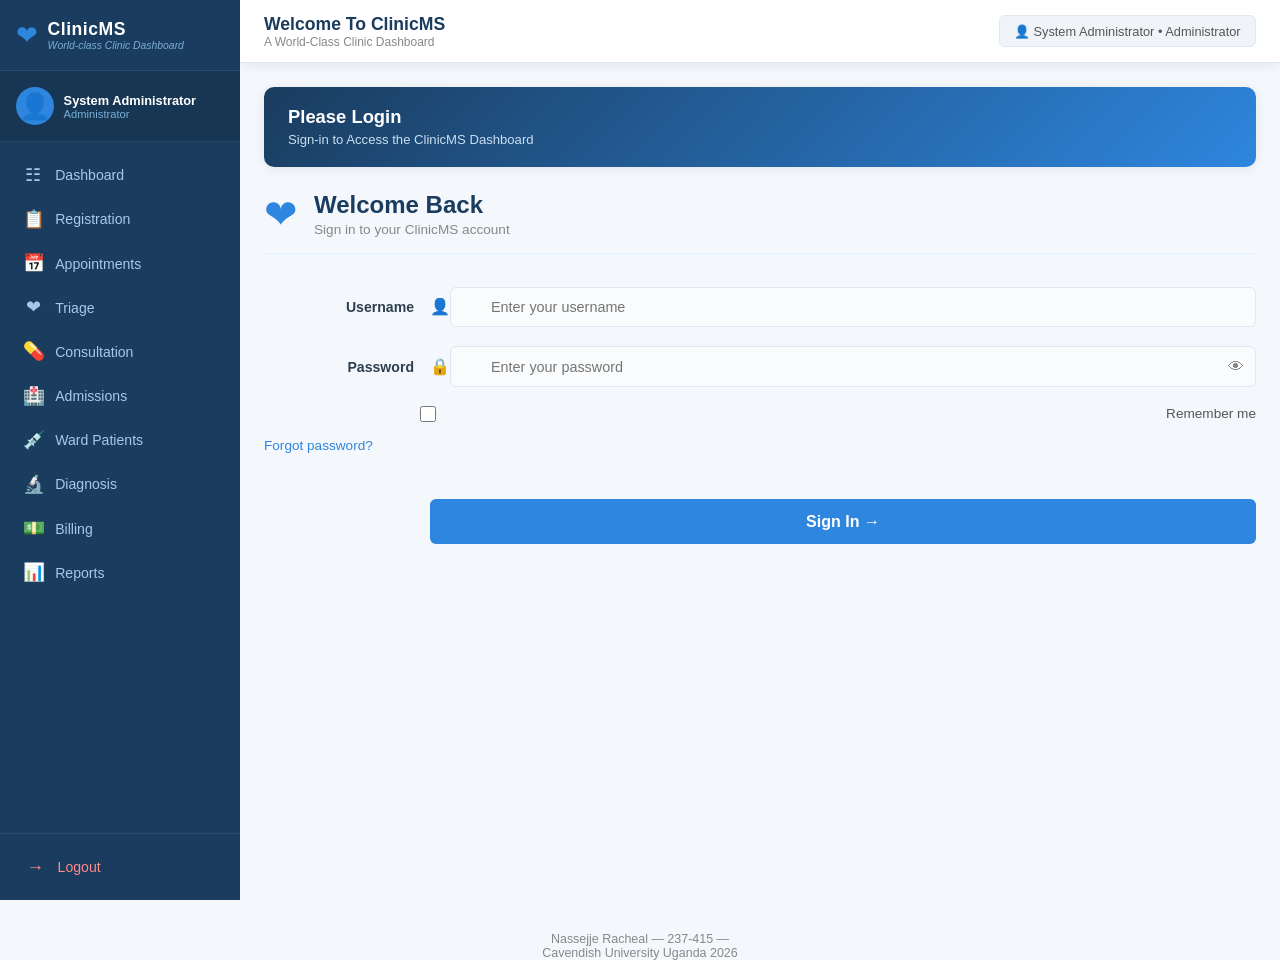
<file: HTML/index.html>
<!DOCTYPE html>
<html lang="en">
<head>
  <meta charset="UTF-8" />
  <meta name="viewport" content="width=device-width, initial-scale=1.0" />
  <title>ClinicMS – Login</title>
  <link rel="stylesheet" href="../CSS/general.css" />
</head>
<body class="app-page">

  <div class="app-layout">

    <!-- SIDEBAR -->
    <aside class="sidebar" id="sidebar">
      <div class="sidebar-header">
        <div class="sidebar-logo">
          <span class="sidebar-logo-icon">&#10084;</span>
          <div class="sidebar-logo-text">
            <span class="sidebar-brand">ClinicMS</span>
            <span class="sidebar-brand-sub">World-class Clinic Dashboard</span>
          </div>
        </div>
      </div>

      <div class="sidebar-profile">
        <div class="profile-avatar">&#128100;</div>
        <div class="profile-info">
          <span class="profile-name">System Administrator</span>
          <span class="profile-role">Administrator</span>
        </div>
      </div>

      <nav class="sidebar-nav">
        <ul class="nav-list">
          <li class="nav-item">
            <a href="../HTML/dashboard.html" class="nav-link">
              <span class="nav-icon">&#9783;</span>
              <span class="nav-label">Dashboard</span>
            </a>
          </li>
          <li class="nav-item">
            <a href="../HTML/registration.html" class="nav-link">
              <span class="nav-icon">&#128203;</span>
              <span class="nav-label">Registration</span>
            </a>
          </li>
          <li class="nav-item">
            <a href="../HTML/appointments.html" class="nav-link">
              <span class="nav-icon">&#128197;</span>
              <span class="nav-label">Appointments</span>
            </a>
          </li>
          <li class="nav-item">
            <a href="../HTML/triage.html" class="nav-link">
              <span class="nav-icon">&#10084;</span>
              <span class="nav-label">Triage</span>
            </a>
          </li>
          <li class="nav-item">
            <a href="../HTML/consultation.html" class="nav-link">
              <span class="nav-icon">&#128138;</span>
              <span class="nav-label">Consultation</span>
            </a>
          </li>
          <li class="nav-item">
            <a href="../HTML/admissions.html" class="nav-link">
              <span class="nav-icon">&#127973;</span>
              <span class="nav-label">Admissions</span>
            </a>
          </li>
          <li class="nav-item">
            <a href="../HTML/ward-patients.html" class="nav-link">
              <span class="nav-icon">&#128137;</span>
              <span class="nav-label">Ward Patients</span>
            </a>
          </li>
          <li class="nav-item">
            <a href="../HTML/diagnosis.html" class="nav-link">
              <span class="nav-icon">&#128300;</span>
              <span class="nav-label">Diagnosis</span>
            </a>
          </li>
          <li class="nav-item">
            <a href="../HTML/billing.html" class="nav-link">
              <span class="nav-icon">&#128181;</span>
              <span class="nav-label">Billing</span>
            </a>
          </li>
          <li class="nav-item">
            <a href="../HTML/reports.html" class="nav-link">
              <span class="nav-icon">&#128202;</span>
              <span class="nav-label">Reports</span>
            </a>
          </li>
        </ul>
      </nav>

      <div class="sidebar-footer">
        <a href="#" class="nav-link nav-link--logout">
          <span class="nav-icon">&#8594;</span>
          <span class="nav-label">Logout</span>
        </a>
      </div>
    </aside>

    <!-- MAIN CONTENT -->
    <div class="main-content">

      <!-- Top Bar -->
      <header class="topbar">
        <div class="topbar-left">
          <h2 class="topbar-title">Welcome To ClinicMS</h2>
          <p class="topbar-subtitle">A World-Class Clinic Dashboard</p>
        </div>
        <div class="topbar-right">
          <div class="topbar-user">
            &#128100; System Administrator &bull; Administrator
          </div>
        </div>
      </header>

      <!-- Page Body -->
      <main class="page-body">

        <!-- Page Banner -->
        <section class="page-banner">
          <div class="banner-left">
            <h3 class="banner-title">Please Login</h3>
            <p class="banner-subtitle">Sign-in to Access the ClinicMS Dashboard
            </p>
          </div>
        </section>

        <!-- Login Form Card -->
        <div class="login-center">
          <div class="login-card">

            <!-- Card Header -->
            <div class="login-card-header">
              <span class="login-card-icon">&#10084;</span>
              <div>
                <h2 class="login-card-title">Welcome Back</h2>
                <p class="login-card-subtitle">
                  Sign in to your ClinicMS account
                </p>
              </div>
            </div>

            <!-- Login Form -->
            <form id="loginForm" class="login-form">

              <div class="form-group">
                <label class="form-label" for="username">Username</label>
                <div class="input-wrapper">
                  <span class="input-icon">&#128100;</span>
                  <input
                    type="text"
                    id="username"
                    name="username"
                    class="form-input"
                    placeholder="Enter your username"
                    required
                  />
                </div>
              </div>

              <div class="form-group">
                <label class="form-label" for="password">Password</label>
                <div class="input-wrapper">
                  <span class="input-icon">&#128274;</span>
                  <input
                    type="password"
                    id="password"
                    name="password"
                    class="form-input"
                    placeholder="Enter your password"
                    required
                  />
                  <button
                    type="button"
                    class="toggle-password"
                    id="togglePassword">
                    &#128065;
                  </button>
                </div>
              </div>

              <div class="form-group form-group--inline">
                <label class="checkbox-label">
                  <input
                    type="checkbox"
                    id="rememberMe"
                    class="checkbox-input"
                  />
                  Remember me
                </label>
                <a href="#" class="forgot-link">Forgot password?</a>
              </div>

              <div class="form-error" id="loginError"></div>

              <button type="submit" class="btn btn--primary btn--full">
                Sign In &#8594;
              </button>

            </form>

          </div>
        </div>

      </main>
    </div>

  </div>
  <p class="login-footer-note">
              Nassejje Racheal &mdash; 237-415 &mdash;<br> 
              Cavendish University Uganda 2026
            </p>

  <script src="../JAVASCRIPT/main.js"></script>
</body>
</html>
</file>
<file: CSS/general.css>
/*  CSS VARIABLES */
:root {
  --sidebar-bg:       #1a3c5e;
  --sidebar-text:     #ffffff;
  --sidebar-hover:    #2e86de;
  --sidebar-active:   #2e86de;
  --sidebar-width:    240px;

  --accent:           #2e86de;
  --accent-dark:      #1a5fa8;
  --accent-light:     #ebf5ff;

  --main-bg:          #f4f7fb;
  --card-bg:          #ffffff;
  --topbar-bg:        #ffffff;

  --text-dark:        #2c3e50;
  --text-mid:         #555555;
  --text-light:       #888888;

  --border:           #e0e7ef;
  --shadow:           0 2px 12px rgba(0,0,0,0.08);
  --shadow-hover:     0 6px 24px rgba(46,134,222,0.15);
  --radius:           10px;
  --radius-sm:        6px;

  --red:              #e74c3c;
  --orange:           #e67e22;
  --green:            #27ae60;
  --purple:           #8e44ad;
  --teal:             #16a085;
  --yellow:           #f39c12;
  --pink:             #e91e8c;
  --gray:             #95a5a6;

  --font:             'Segoe UI', Arial, sans-serif;
  --transition:       all 0.25s ease;
}

/*  RESET  */
*, *::before, *::after {
  margin: 0;
  padding: 0;
  box-sizing: border-box;
}

html {
  font-size: 16px;
  scroll-behavior: smooth;
}

body {
  font-family: var(--font);
  color: var(--text-dark);
  background: var(--main-bg);
  min-height: 100vh;
}

a {
  text-decoration: none;
  color: inherit;
}

ul {
  list-style: none;
}

input, select, textarea, button {
  font-family: var(--font);
  font-size: 0.9rem;
}

img {
  max-width: 100%;
  display: block;
}

/*  SCROLLBAR  */
::-webkit-scrollbar {
  width: 6px;
}
::-webkit-scrollbar-track {
  background: var(--main-bg);
}
::-webkit-scrollbar-thumb {
  background: var(--accent);
  border-radius: 10px;
}

/* LOGIN PAGE */
.login-page {
  display: flex;
  flex-direction: column;
  min-height: 100vh;
  background: var(--main-bg);
}

/* Full Width Header */
.login-header {
  width: 100%;
  background: linear-gradient(90deg, #0f2744 0%, #2e86de 100%);
  padding: 1.2rem 2.5rem;
  display: flex;
  align-items: center;
  box-shadow: 0 3px 15px rgba(0,0,0,0.3);
}

.login-header-content {
  display: flex;
  align-items: center;
  gap: 1rem;
}

.login-header-icon {
  font-size: 2.2rem;
  color: #ffffff;
}

.login-header-brand {
  font-size: 1.8rem;
  font-weight: 800;
  color: #ffffff;
  letter-spacing: 1px;
  line-height: 1;
}

.login-header-sub {
  font-size: 0.78rem;
  color: #c8dff0;
  margin-top: 0.2rem;
}

/* Wrapper below header */
.login-wrapper {
  display: flex;
  flex: 1;
}

/* Left Panel */
.login-brand-panel {
  width: 300px;
  flex-shrink: 0;
  background: #1a3c5e;
  display: flex;
  align-items: center;
  justify-content: center;
  align-items: center;
  padding: 2rem;
}

.feature-icon {
  font-size: 1.1rem;
  color: #2e86de;
}

/* Right Panel */
.login-form-panel {
  flex: 1;
  display: flex;
  align-items: center;
  justify-content: center;
  padding: 2.5rem;
  width: 100%;
  max-width: 500px;
  border: 1.5px solid var(--border);
}

.login-card-header {
  display: flex;
  align-items: center;
  gap: 1rem;
  margin-bottom: 2rem;
  padding-bottom: 1rem;
  border-bottom: 2px solid var(--accent-light);
}

.login-card-icon {
  font-size: 2.5rem;
  color: var(--accent);
}

.login-card-title {
  font-size: 1.5rem;
  font-weight: 700;
  color: var(--sidebar-bg);
  margin-bottom: 0.2rem;
}

.login-card-subtitle {
  font-size: 0.85rem;
  color: var(--text-light);
}

/* ALL FORMS - Label left, Input right */
.form-group {
  display: grid;
  grid-template-columns: 150px 1fr;
  align-items: center;
  gap: 1rem;
  margin-bottom: 1.2rem;
}

.form-label {
  font-size: 0.88rem;
  font-weight: 600;
  color: var(--text-dark);
  text-align: right;
}

.form-group--inline {
  display: grid;
  grid-template-columns: 150px 1fr;
  align-items: center;
  gap: 1rem;
  margin-bottom: 1.2rem;
}

.form-group--inline .checkbox-label {
  display: flex;
  align-items: center;
  justify-content: space-between;
  font-size: 0.85rem;
  color: var(--text-mid);
}
.input-wrapper {
  position: relative;
  display: flex;
  align-items: center;
}

.form-input {
  width: 100%;
  padding: 0.7rem 1rem 0.7rem 2.5rem;
  border: 1.5px solid var(--border);
  border-radius: var(--radius-sm);
  font-size: 0.9rem;
  color: var(--text-dark);
  background: #f9fbfd;
  transition: var(--transition);
  outline: none;
}

.form-input:focus {
  border-color: var(--accent);
  background: #ffffff;
  box-shadow: 0 0 0 3px rgba(46,134,222,0.1);
}

.login-form .form-input {
  width: 100%;
  padding: 0.7rem 1rem 0.7rem 2.5rem;
  border: 1.5px solid var(--border);
  border-radius: var(--radius-sm);
  font-size: 0.9rem;
  color: var(--text-dark);
  background: #f9fbfd;
  transition: var(--transition);
  outline: none;
}

.login-form .form-input:focus {
  border-color: var(--accent);
  background: #ffffff;
  box-shadow: 0 0 0 3px rgba(46,134,222,0.1);
}

/* Remember me row */
.login-form .form-group--inline {
  display: grid;
  grid-template-columns: 140px 1fr;
  align-items: center;
  gap: 1rem;
  margin-bottom: 1.2rem;
}

.login-form .form-group--inline .checkbox-label {
  grid-column: 2;
  display: flex;
  align-items: center;
  justify-content: space-between;
  font-size: 0.85rem;
  color: var(--text-mid);
}

/* Sign in button row */
.login-form .btn--full {
  display: block;
  width: calc(100% - 150px - 1rem);
  margin-left: calc(150px + 1rem);
  padding: 0.85rem;
  font-size: 1rem;
  margin-top: 0.5rem;
}

.toggle-password {
  position: absolute;
  right: 0.75rem;
  background: none;
  border: none;
  cursor: pointer;
  font-size: 1rem;
  color: var(--text-light);
  padding: 0;
}

.toggle-password:hover {
  color: var(--accent);
}

.form-error {
  color: var(--red);
  font-size: 0.85rem;
  margin-bottom: 0.5rem;
  min-height: 1.2rem;
  margin-left: calc(140px + 1rem);
}

.login-footer-note {
  text-align: center;
  font-size: 0.75rem;
  color: var(--text-light);
  margin-top: 1.5rem;
}

.checkbox-input {
  width: 16px;
  height: 16px;
  accent-color: var(--accent);
  cursor: pointer;
  margin-right: 0.4rem;
}

.forgot-link {
  font-size: 0.85rem;
  color: var(--accent);
  font-weight: 500;
}

.forgot-link:hover {
  text-decoration: underline;
}

.form-error {
  color: var(--red);
  font-size: 0.85rem;
  margin-bottom: 0.5rem;
  min-height: 1.2rem;
}

/* Buttons */
.btn {
  display: inline-flex;
  align-items: center;
  justify-content: center;
  gap: 0.5rem;
  padding: 0.75rem 1.5rem;
  border-radius: var(--radius-sm);
  font-size: 0.9rem;
  font-weight: 600;
  cursor: pointer;
  border: none;
  transition: var(--transition);
}

.btn--primary {
  background: var(--accent);
  color: #ffffff;
}

.btn--primary:hover {
  background: var(--accent-dark);
  box-shadow: var(--shadow-hover);
  transform: translateY(-1px);
}

.btn--secondary {
  background: #f0f4f8;
  color: var(--text-mid);
  border: 1.5px solid var(--border);
}

.btn--secondary:hover {
  background: #e0e7ef;
}

.btn--full {
  width: 100%;
}

.login-footer-note {
  text-align: center;
  font-size: 0.78rem;
  color: var(--text-light);
  margin-top: 2rem;
}
/* APP LAYOUT (All pages except login) */
.app-layout {
  display: flex;
  min-height: 100vh;
}

.main-content {
  flex: 1;
  margin-left: var(--sidebar-width);
  display: flex;
  flex-direction: column;
  min-height: 100vh;
  background: var(--main-bg);
}

/* SIDEBAR */
.sidebar {
  width: var(--sidebar-width);
  background: var(--sidebar-bg);
  position: fixed;
  top: 0;
  left: 0;
  height: 100vh;
  display: flex;
  flex-direction: column;
  z-index: 100;
  overflow-y: auto;
  transition: var(--transition);
}

/* Sidebar Header */
.sidebar-header {
  padding: 1.2rem 1rem;
  border-bottom: 1px solid rgba(255,255,255,0.08);
}

.sidebar-logo {
  display: flex;
  align-items: center;
  gap: 0.6rem;
}

.sidebar-logo-icon {
  font-size: 1.6rem;
  color: var(--accent);
}

.sidebar-logo-text {
  display: flex;
  flex-direction: column;
}

.sidebar-brand {
  font-size: 1.1rem;
  font-weight: 800;
  color: #ffffff;
  letter-spacing: 0.5px;
}

.sidebar-brand-sub {
  font-size: 0.65rem;
  color: #7aafd4;
  font-style: italic;
}

/* Sidebar Profile */
.sidebar-profile {
  display: flex;
  align-items: center;
  gap: 0.6rem;
  padding: 1rem;
  border-bottom: 1px solid rgba(255,255,255,0.08);
  background: rgba(0,0,0,0.1);
}

.profile-avatar {
  font-size: 1.6rem;
  background: var(--accent);
  width: 38px;
  height: 38px;
  border-radius: 50%;
  display: flex;
  align-items: center;
  justify-content: center;
  flex-shrink: 0;
}

.profile-info {
  display: flex;
  flex-direction: column;
}

.profile-name {
  font-size: 0.8rem;
  font-weight: 700;
  color: #ffffff;
}

.profile-role {
  font-size: 0.7rem;
  color: #7aafd4;
}

/* Sidebar Nav */
.sidebar-nav {
  flex: 1;
  padding: 0.75rem 0;
}

.nav-list {
  display: flex;
  flex-direction: column;
  gap: 0.15rem;
}

.nav-item {
  padding: 0 0.6rem;
}

.nav-link {
  display: flex;
  align-items: center;
  gap: 0.75rem;
  padding: 0.65rem 0.85rem;
  border-radius: var(--radius-sm);
  color: #a8c8e8;
  font-size: 0.88rem;
  font-weight: 500;
  transition: var(--transition);
  cursor: pointer;
}

.nav-link:hover {
  background: rgba(46,134,222,0.2);
  color: #ffffff;
}

.nav-item.active .nav-link {
  background: var(--accent);
  color: #ffffff;
  font-weight: 600;
  box-shadow: 0 2px 8px rgba(46,134,222,0.4);
}

.nav-icon {
  font-size: 1.1rem;
  width: 20px;
  text-align: center;
  flex-shrink: 0;
}

.nav-label {
  white-space: nowrap;
}

/* Sidebar Footer */
.sidebar-footer {
  padding: 0.75rem;
  border-top: 1px solid rgba(255,255,255,0.08);
}

.nav-link--logout {
  color: #ff8a8a;
}

.nav-link--logout:hover {
  background: rgba(231,76,60,0.2);
  color: #ff6b6b;
}

/* TOPBAR */
.topbar {
  display: flex;
  align-items: center;
  justify-content: space-between;
  padding: 0.85rem 1.5rem;
  background: var(--topbar-bg);
  border-bottom: 1px solid var(--border);
  box-shadow: var(--shadow);
  position: sticky;
  top: 0;
  z-index: 50;
}

.topbar-left {
  display: flex;
  flex-direction: column;
}

.topbar-title {
  font-size: 1.1rem;
  font-weight: 700;
  color: var(--sidebar-bg);
}

.topbar-subtitle {
  font-size: 0.75rem;
  color: var(--text-light);
}

.topbar-right {
  display: flex;
  align-items: center;
  gap: 0.6rem;
}

.topbar-btn {
  display: inline-flex;
  align-items: center;
  gap: 0.4rem;
  padding: 0.45rem 0.9rem;
  border-radius: var(--radius-sm);
  font-size: 0.8rem;
  font-weight: 600;
  color: var(--text-mid);
  background: #f0f4f8;
  border: 1.5px solid var(--border);
  transition: var(--transition);
  cursor: pointer;
}

.topbar-btn:hover {
  background: var(--accent-light);
  color: var(--accent);
  border-color: var(--accent);
}

.topbar-btn--active {
  background: var(--accent);
  color: #ffffff;
  border-color: var(--accent);
}

.topbar-btn--active:hover {
  background: var(--accent-dark);
  color: #ffffff;
}

.topbar-user {
  display: flex;
  align-items: center;
  gap: 0.4rem;
  padding: 0.45rem 0.9rem;
  border-radius: var(--radius-sm);
  font-size: 0.8rem;
  color: var(--text-mid);
  background: #f0f4f8;
  border: 1.5px solid var(--border);
}

/* PAGE BODY */
.page-body {
  padding: 1.5rem;
  flex: 1;
  display: flex;
  flex-direction: column;
  gap: 1.5rem;
}

/* PAGE BANNER */
.page-banner,
.dashboard-banner {
  background: linear-gradient(135deg, var(--sidebar-bg) 0%, var(--accent) 100%);
  border-radius: var(--radius);
  padding: 1.2rem 1.5rem;
  display: flex;
  align-items: center;
  justify-content: space-between;
  flex-wrap: wrap;
  gap: 1rem;
  box-shadow: var(--shadow);
}

.banner-title {
  font-size: 1.15rem;
  font-weight: 700;
  color: #ffffff;
  margin-bottom: 0.25rem;
}

.banner-subtitle {
  font-size: 0.82rem;
  color: #c8dff0;
}

.banner-badges {
  display: flex;
  align-items: center;
  gap: 0.5rem;
  flex-wrap: wrap;
}

/* Badges */
.badge {
  padding: 0.3rem 0.75rem;
  border-radius: 20px;
  font-size: 0.75rem;
  font-weight: 600;
}

.badge--blue {
  background: rgba(46,134,222,0.3);
  color: #ffffff;
  border: 1px solid rgba(255,255,255,0.2);
}

.badge--green {
  background: rgba(39,174,96,0.3);
  color: #ffffff;
  border: 1px solid rgba(255,255,255,0.2);
}

.badge--gray {
  background: rgba(255,255,255,0.15);
  color: #ffffff;
  border: 1px solid rgba(255,255,255,0.2);
}

.badge--red {
  background: rgba(231,76,60,0.3);
  color: #ffffff;
  border: 1px solid rgba(255,255,255,0.2);
}

.badge--orange {
  background: rgba(230,126,34,0.3);
  color: #ffffff;
  border: 1px solid rgba(255,255,255,0.2);
}
/* DASHBOARD MODULES */
.modules-section {
  background: var(--card-bg);
  border-radius: var(--radius);
  padding: 1.5rem;
  box-shadow: var(--shadow);
}

.modules-header {
  margin-bottom: 1.2rem;
}

.modules-title {
  font-size: 1rem;
  font-weight: 700;
  color: var(--text-dark);
  margin-bottom: 0.2rem;
}

.modules-subtitle {
  font-size: 0.8rem;
  color: var(--text-light);
}

/* Modules Grid */
.modules-grid {
  display: grid;
  grid-template-columns: repeat(4, 1fr);
  gap: 1rem;
}

/* Module Card */
.module-card {
  display: flex;
  flex-direction: column;
  align-items: center;
  justify-content: center;
  gap: 0.6rem;
  padding: 1.2rem 0.75rem;
  border-radius: var(--radius);
  background: #f8fbff;
  border: 1.5px solid var(--border);
  cursor: pointer;
  transition: var(--transition);
  text-decoration: none;
}

.module-card:hover {
  border-color: var(--accent);
  box-shadow: var(--shadow-hover);
  transform: translateY(-3px);
  background: var(--accent-light);
}

.module-card--disabled {
  opacity: 0.45;
  cursor: not-allowed;
  pointer-events: none;
}

.module-icon {
  width: 52px;
  height: 52px;
  border-radius: 12px;
  display: flex;
  align-items: center;
  justify-content: center;
  font-size: 1.5rem;
}

.module-icon--blue   { background: #dbeafe; color: #2563eb; }
.module-icon--green  { background: #dcfce7; color: #16a34a; }
.module-icon--red    { background: #fee2e2; color: #dc2626; }
.module-icon--purple { background: #f3e8ff; color: #9333ea; }
.module-icon--orange { background: #ffedd5; color: #ea580c; }
.module-icon--teal   { background: #ccfbf1; color: #0d9488; }
.module-icon--yellow { background: #fef9c3; color: #ca8a04; }
.module-icon--gray   { background: #f3f4f6; color: #6b7280; }
.module-icon--pink   { background: #fce7f3; color: #db2777; }

.module-label {
  font-size: 0.8rem;
  font-weight: 600;
  color: var(--text-dark);
  text-align: center;
}

/* STATS ROW */
.stats-row {
  display: grid;
  grid-template-columns: repeat(4, 1fr);
  gap: 1rem;
}

.stat-card {
  background: var(--card-bg);
  border-radius: var(--radius);
  padding: 1.1rem 1.2rem;
  display: flex;
  align-items: center;
  gap: 1rem;
  box-shadow: var(--shadow);
  border-left: 4px solid transparent;
  transition: var(--transition);
}

.stat-card:hover {
  transform: translateY(-2px);
  box-shadow: var(--shadow-hover);
}

.stat-card--blue   { border-left-color: var(--accent); }
.stat-card--green  { border-left-color: var(--green); }
.stat-card--orange { border-left-color: var(--orange); }
.stat-card--red    { border-left-color: var(--red); }

.stat-icon {
  font-size: 1.8rem;
  flex-shrink: 0;
}

.stat-info {
  display: flex;
  flex-direction: column;
}

.stat-number {
  font-size: 1.6rem;
  font-weight: 800;
  color: var(--text-dark);
  line-height: 1;
}

.stat-label {
  font-size: 0.75rem;
  color: var(--text-light);
  margin-top: 0.2rem;
}

/* FORM CARD */
.form-card {
  background: var(--card-bg);
  border-radius: var(--radius);
  box-shadow: var(--shadow);
  overflow: hidden;
}

.form-card-header {
  padding: 1rem 1.5rem;
  border-bottom: 1px solid var(--border);
  background: var(--accent-light);
}

.form-card-title {
  font-size: 0.95rem;
  font-weight: 700;
  color: var(--sidebar-bg);
}

.registration-form {
  padding: 1.5rem;
}

/* 3 Column Grid */
.form-grid-3 {
  display: grid;
  grid-template-columns: repeat(3, 1fr);
  gap: 1.5rem;
  margin-bottom: 1.2rem;
}

.form-column {
  display: flex;
  flex-direction: column;
  gap: 0.2rem;
}

/* Override input padding for app forms (no icon) */
.registration-form .form-input,
.registration-form .form-select {
  padding: 0.65rem 0.85rem;
}

/* Form Actions */
.form-actions {
  display: flex;
  justify-content: flex-end;
  gap: 0.75rem;
  padding-top: 1rem;
  border-top: 1px solid var(--border);
}

/* TABLE CARD */
.table-card {
  background: var(--card-bg);
  border-radius: var(--radius);
  box-shadow: var(--shadow);
  overflow: hidden;
}

.table-card-header {
  display: flex;
  align-items: center;
  justify-content: space-between;
  padding: 1rem 1.5rem;
  border-bottom: 1px solid var(--border);
  background: var(--accent-light);
}

.table-card-title {
  font-size: 0.95rem;
  font-weight: 700;
  color: var(--sidebar-bg);
}

.table-search {
  padding: 0.5rem 0.85rem;
  border: 1.5px solid var(--border);
  border-radius: var(--radius-sm);
  font-size: 0.85rem;
  outline: none;
  width: 220px;
  transition: var(--transition);
}

.table-search:focus {
  border-color: var(--accent);
  box-shadow: 0 0 0 3px rgba(46,134,222,0.1);
}

.table-wrapper {
  overflow-x: auto;
}

.data-table {
  width: 100%;
  border-collapse: collapse;
  font-size: 0.85rem;
}

.data-table thead {
  background: var(--sidebar-bg);
  color: #ffffff;
}

.data-table thead th {
  padding: 0.75rem 1rem;
  text-align: left;
  font-weight: 600;
  font-size: 0.8rem;
  white-space: nowrap;
}

.data-table tbody tr {
  border-bottom: 1px solid var(--border);
  transition: var(--transition);
}

.data-table tbody tr:hover {
  background: var(--accent-light);
}

.data-table tbody td {
  padding: 0.75rem 1rem;
  color: var(--text-dark);
  white-space: nowrap;
}

.table-empty-row td {
  text-align: center;
  color: var(--text-light);
  padding: 2rem;
  font-style: italic;
}

/* Status Badges in Tables */
.status-badge {
  padding: 0.25rem 0.65rem;
  border-radius: 20px;
  font-size: 0.75rem;
  font-weight: 600;
  display: inline-block;
}

.status-badge--green  { background: #dcfce7; color: #16a34a; }
.status-badge--red    { background: #fee2e2; color: #dc2626; }
.status-badge--orange { background: #ffedd5; color: #ea580c; }
.status-badge--blue   { background: #dbeafe; color: #2563eb; }
.status-badge--gray   { background: #f3f4f6; color: #6b7280; }

/* Action Buttons in Tables */
.action-btn {
  padding: 0.3rem 0.65rem;
  border-radius: var(--radius-sm);
  font-size: 0.75rem;
  font-weight: 600;
  cursor: pointer;
  border: none;
  transition: var(--transition);
}

.action-btn--red {
  background: #fee2e2;
  color: #dc2626;
}

.action-btn--red:hover {
  background: #dc2626;
  color: #ffffff;
}

.action-btn--blue {
  background: #dbeafe;
  color: #2563eb;
}

.action-btn--blue:hover {
  background: #2563eb;
  color: #ffffff;
}

/* WARD TABS */
.ward-tabs {
  display: flex;
  gap: 0.5rem;
  flex-wrap: wrap;
}

.ward-tab {
  padding: 0.5rem 1rem;
  border-radius: 20px;
  font-size: 0.82rem;
  font-weight: 600;
  cursor: pointer;
  border: 1.5px solid var(--border);
  background: var(--card-bg);
  color: var(--text-mid);
  transition: var(--transition);
}

.ward-tab:hover {
  border-color: var(--accent);
  color: var(--accent);
}

.ward-tab.active {
  background: var(--accent);
  color: #ffffff;
  border-color: var(--accent);
}

/* REPORTS - CHARTS */
.charts-row {
  display: grid;
  grid-template-columns: repeat(2, 1fr);
  gap: 1.5rem;
}

.chart-card {
  background: var(--card-bg);
  border-radius: var(--radius);
  box-shadow: var(--shadow);
  overflow: hidden;
}

.chart-card--full {
  grid-column: 1 / -1;
}

.chart-card-header {
  display: flex;
  align-items: center;
  justify-content: space-between;
  padding: 1rem 1.5rem;
  border-bottom: 1px solid var(--border);
  background: var(--accent-light);
}

.chart-title {
  font-size: 0.95rem;
  font-weight: 700;
  color: var(--sidebar-bg);
}

.chart-badge {
  padding: 0.25rem 0.65rem;
  border-radius: 20px;
  font-size: 0.75rem;
  font-weight: 600;
  background: var(--accent);
  color: #ffffff;
}

.chart-wrapper {
  padding: 1.2rem;
  height: 280px;
  position: relative;
}

.chart-wrapper--small {
  height: 260px;
}

/* RESPONSIVE DESIGN */

/* Tablet */
@media (max-width: 1024px) {
  .modules-grid {
    grid-template-columns: repeat(3, 1fr);
  }

  .stats-row {
    grid-template-columns: repeat(2, 1fr);
  }

  .charts-row {
    grid-template-columns: 1fr;
  }

  .form-grid-3 {
    grid-template-columns: repeat(2, 1fr);
  }
}

/* Mobile */
@media (max-width: 768px) {
  :root {
    --sidebar-width: 0px;
  }

  .sidebar {
    transform: translateX(-100%);
  }

  .sidebar.open {
    transform: translateX(0);
    width: 240px;
  }

  .main-content {
    margin-left: 0;
  }

  .modules-grid {
    grid-template-columns: repeat(2, 1fr);
  }

  .stats-row {
    grid-template-columns: repeat(2, 1fr);
  }

  .form-grid-3 {
    grid-template-columns: 1fr;
  }

  .topbar {
    flex-direction: column;
    align-items: flex-start;
    gap: 0.75rem;
  }

  .topbar-right {
    flex-wrap: wrap;
  }

  .login-wrapper {
    flex-direction: column;
  }

  .login-brand-panel {
    padding: 2rem 1.5rem;
  }

  .charts-row {
    grid-template-columns: 1fr;
  }

  .table-search {
    width: 100%;
  }

  .table-card-header {
    flex-direction: column;
    align-items: flex-start;
    gap: 0.75rem;
  }
}

/* Small Mobile */
@media (max-width: 480px) {
  .modules-grid {
    grid-template-columns: repeat(2, 1fr);
  }

  .stats-row {
    grid-template-columns: 1fr;
  }

  .page-body {
    padding: 1rem;
  }

  .form-actions {
    flex-direction: column;
  }

  .btn {
    width: 100%;
  }
}
</file>
